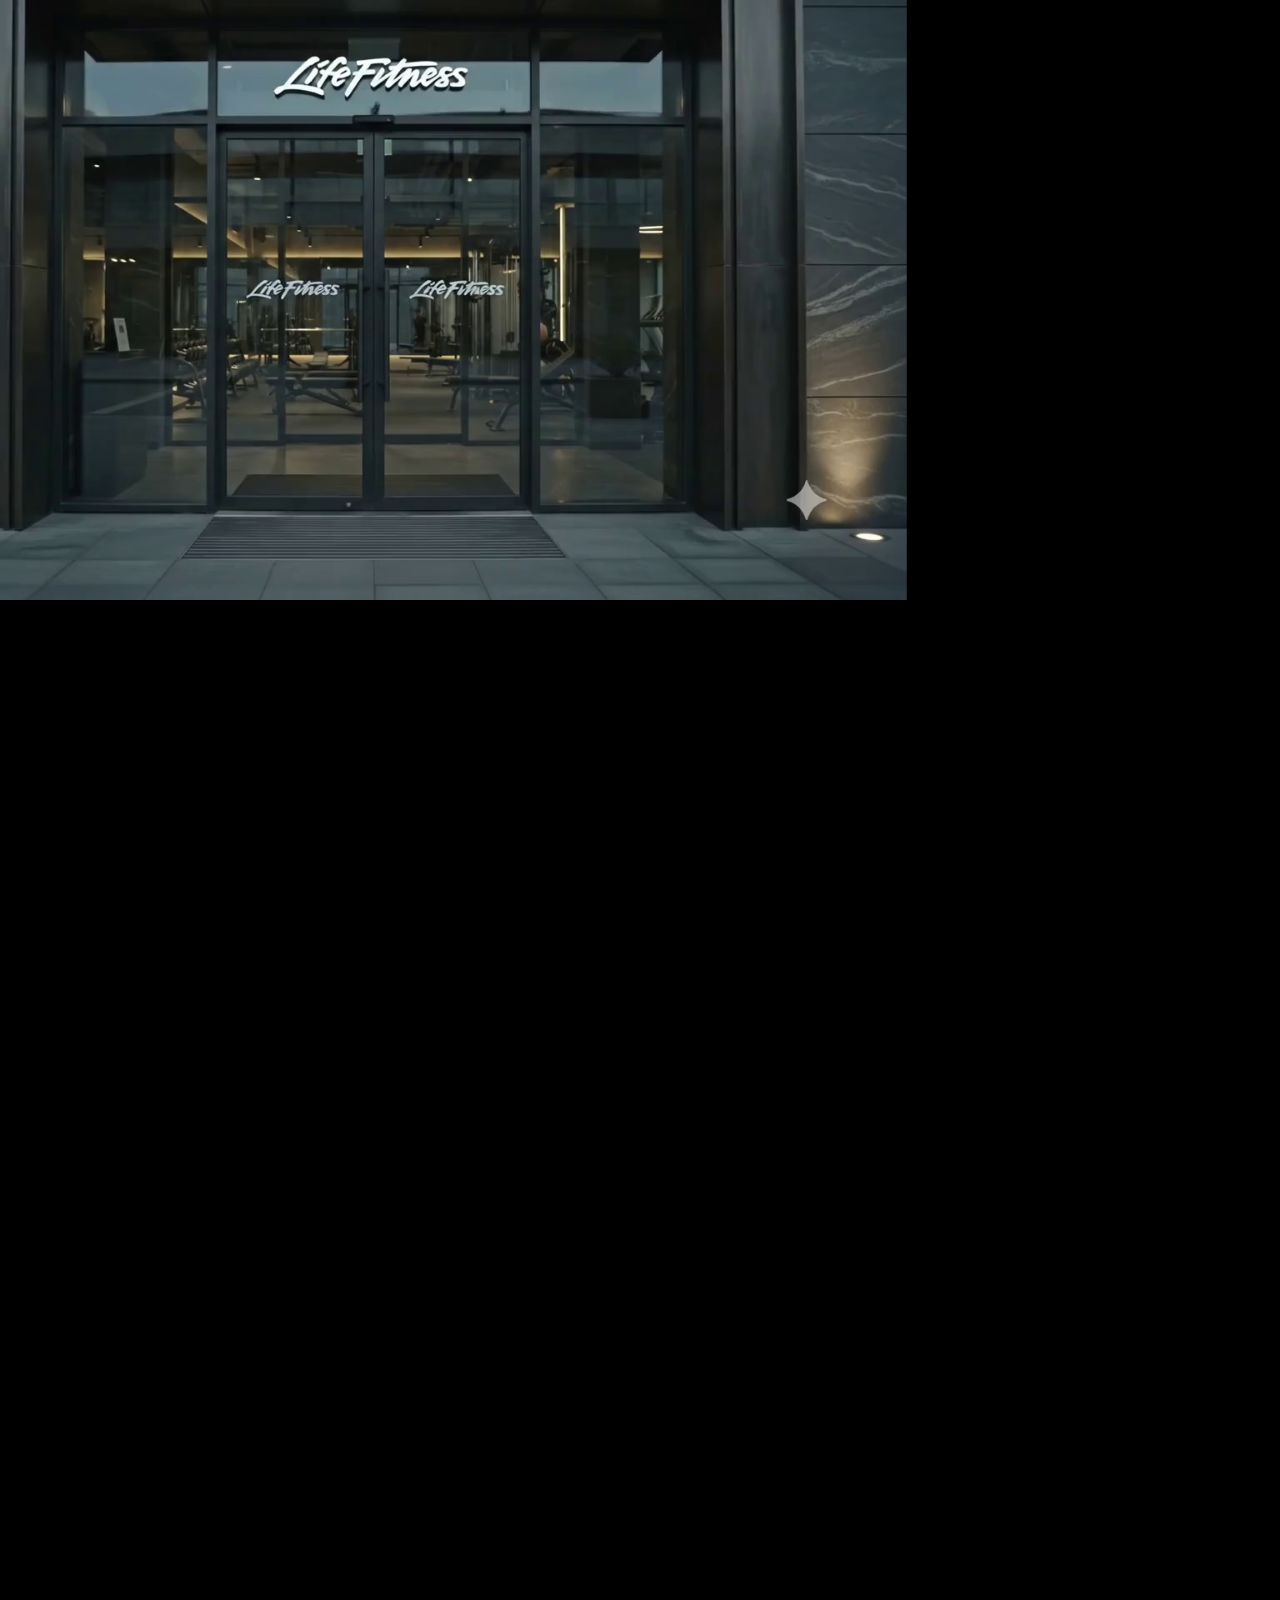
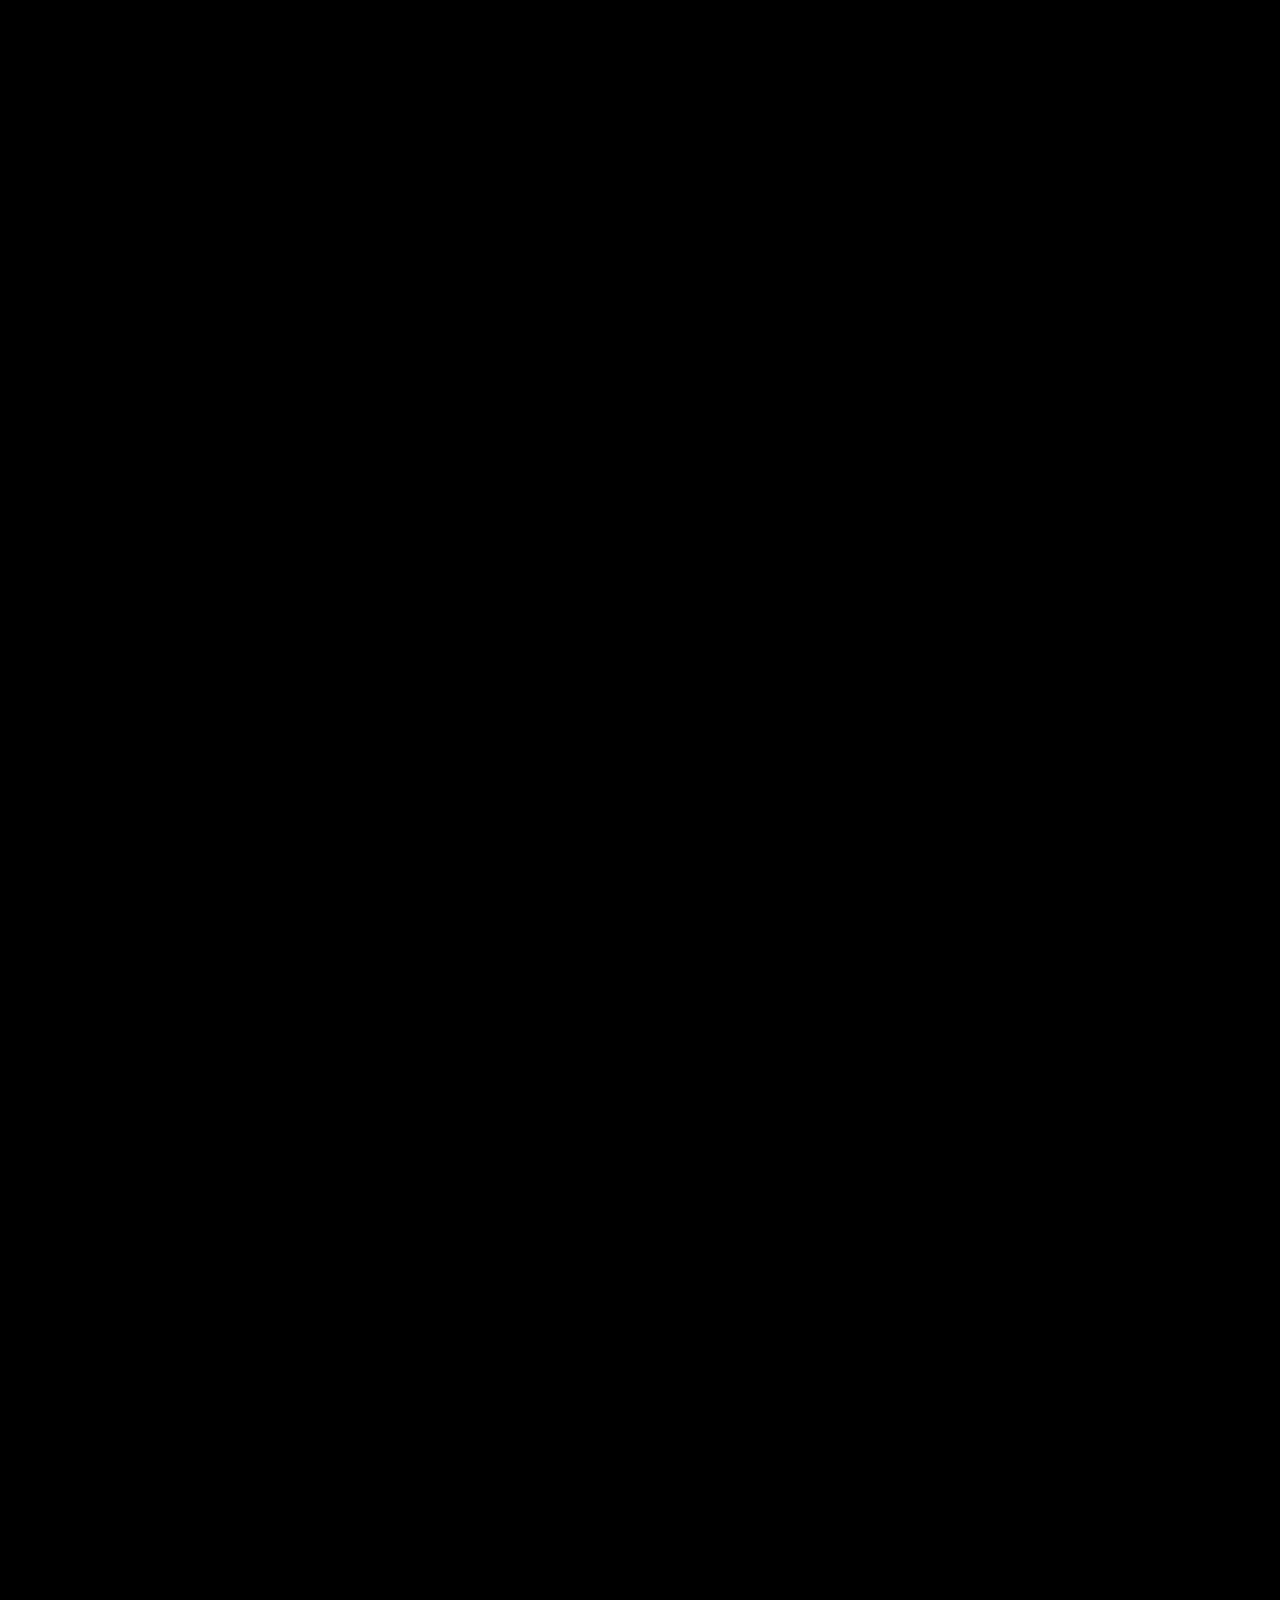
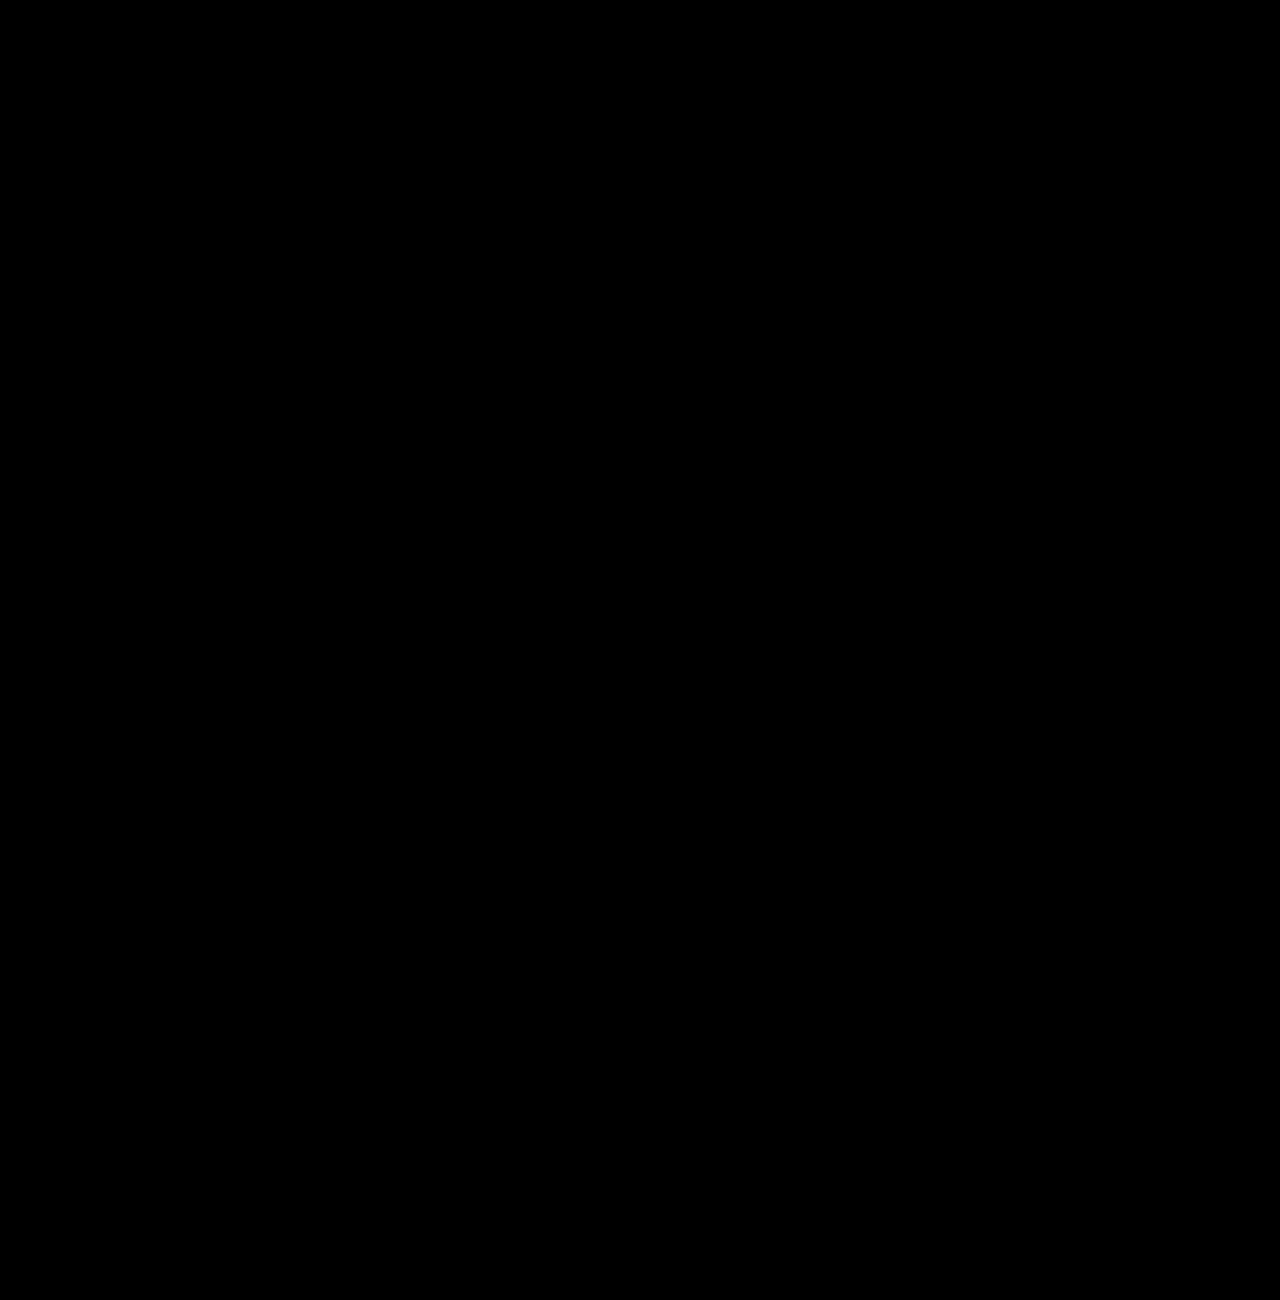
<file: index.html>
<!DOCTYPE html>
<html lang="en">
<head>
    <meta charset="UTF-8">
    <meta name="viewport" content="width=device-width, initial-scale=1.0">
    <title>Scroll Animation</title>
    <link rel="stylesheet" href="style.css">
</head>
<body>
    <canvas id="hero-lightpass"></canvas>
    <script src="script.js"></script>
</body>
</html>
</file>
<file: style.css>
html, body {
  overflow-x: hidden;
}

body {
  height: 500vh; /* This controls how much scrolling is required to finish the animation */
  background: #000;
  margin: 0;
  padding: 0;
  font-family: 'Inter', sans-serif;
}

canvas {
  position: fixed;
  left: 50%;
  top: 50%;
  transform: translate(-50%, -50%);
  width: 100vw;
  height: 100vh;
  object-fit: cover;
  z-index: 1;
}

#brand-name {
  position: fixed;
  top: 50%;
  left: 50%;
  transform: translate(-50%, -50%);
  color: white;
  font-size: 5rem;
  font-weight: 800;
  z-index: 2;
  text-transform: uppercase;
  letter-spacing: 5px;
  text-shadow: 2px 2px 10px rgba(0, 0, 0, 0.5);
}
</file>
